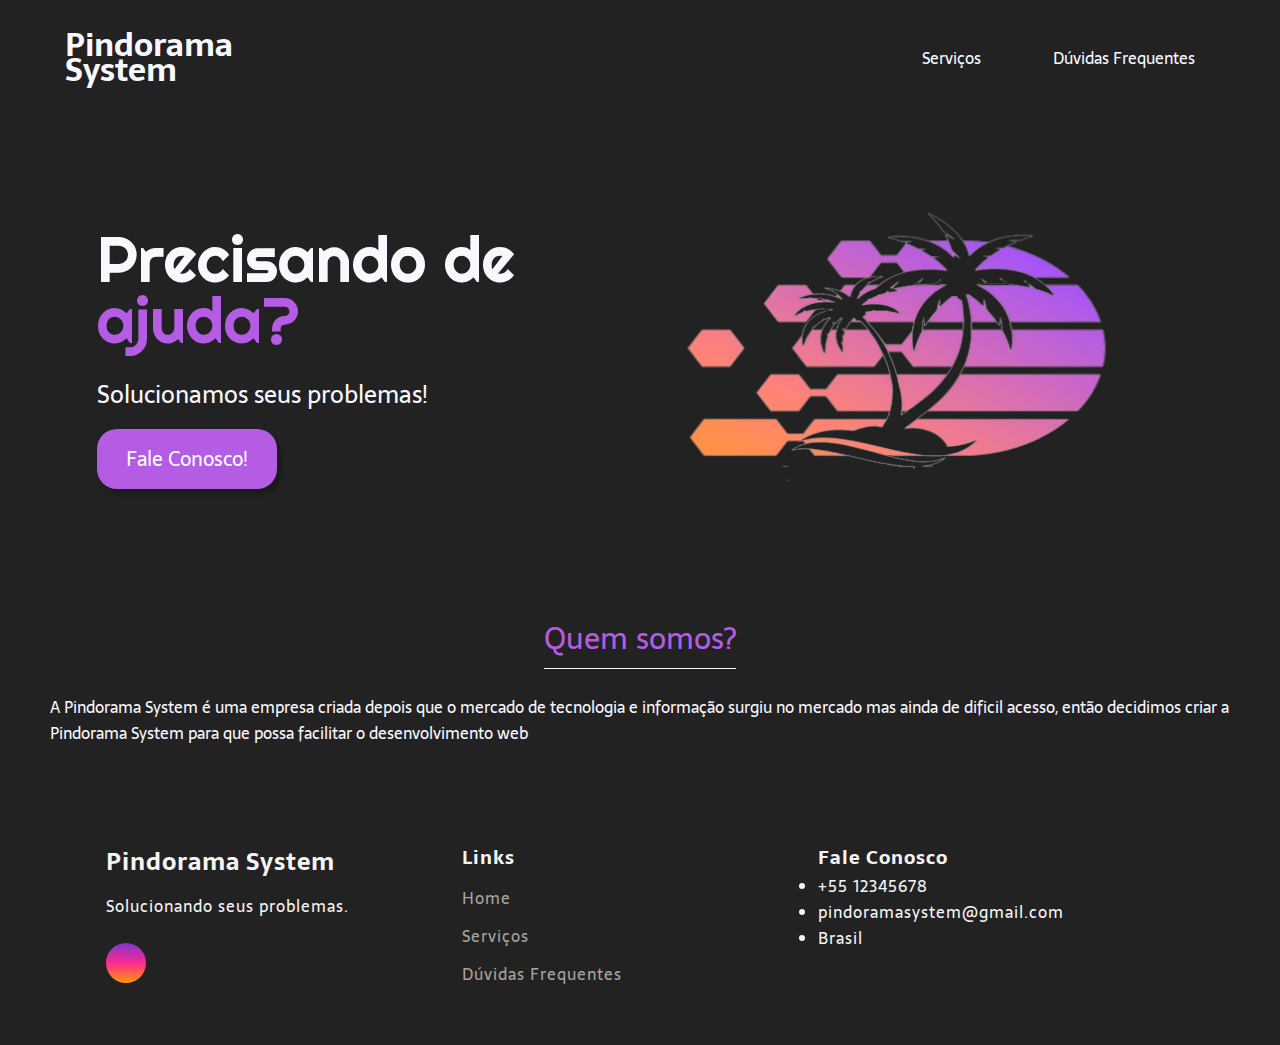
<file: index.html>
<!DOCTYPE html>
<html lang="pt-BR">

<head>
  <meta charset="UTF-8">
  <meta name="viewport" content="width=device-width, initial-scale=1.0">
  <meta name="description" content="É uma empresa de Software especializada em desenvolver soluções">
  <link rel="stylesheet" href="https://cdnjs.cloudflare.com/ajax/libs/font-awesome/6.4.0/css/all.min.css"
    integrity="sha512-iecdLmaskl7CVkqkXNQ/ZH/XLlvWZOJyj7Yy7tcenmpD1ypASozpmT/E0iPtmFIB46ZmdtAc9eNBvH0H/ZpiBw=="
    crossorigin="anonymous" referrerpolicy="no-referrer" />
  <link rel="stylesheet" type="text/css" href="style.css">
  <title>Pindorama System</title>
</head>

<body>
  <header class="cabecalho">
    <div id="title">
      <a class="cabecalho_pindorama" href="index.html">
        <h1>Pindorama</h1>
        <h1 href="index.hltm">System</h1>
      </a>
    </div>
    <ul class="cabecalho_menu">
      <a class="cabecalho_menu_texto" href="servicos.html">Serviços</a>
      <a class="cabecalho_menu_texto" href="duvidas.html">Dúvidas Frequentes</a>
    </ul>
  </header>

  <main class="conteudo">
    <section class="conteudo_principal">
      <div class="conteudo_principal_texto">
        <h1 class="conteudo_principal_texto_titulo">Precisando de</h1>
        <h1 class="conteudo_principal_texto_titulo_2">ajuda?</h1>
        <h2 class="conteudo_principal_texto_subtitulo">Solucionamos seus problemas!</h2>
        <button class="conteudo_principal_texto_botao" onclick="location.href='servicos.html'">Fale
          Conosco!</button>
      </div>
      <img class="content_logo" src="imagem/PindoramaLogo.png" alt="Pindorama Logo">
    </section>

    <section class="content_second">
      <h2 class="content_second_title">Quem somos?</h2>
      <p class="content_second_text">A <strong>Pindorama System </strong> é uma empresa criada depois que o mercado de
        tecnologia e informação surgiu no mercado mas ainda de dificil acesso, então decidimos criar a <strong>Pindorama
          System</strong> para que possa facilitar o desenvolvimento web</p>
    </section>
  </Main>

  <footer>
    <div id="footer_content">
      <div id="footer_contacts">
        <h2>Pindorama System</h2>
        <p>Solucionando seus problemas.</p>

        <div id="footer_social_media">
          <a href="https://instagram.com/pindorama_system?igshid=MzRlODBiNWFIZA==" class="footer_link" id="instagram">
            <i class="fa-brands fa-instagram"></i>
          </a>
        </div>
      </div>

      <ul class="footer_list">
        <li>
          <h3>Links</h3>
        </li>
        <li>
          <a href="index.html" class="footer_link">Home</a>
        </li>
        <li>
          <a href="servicos.html" class="footer_link">Serviços</a>
        </li>
        <li>
          <a href="duvidas.html" class="footer_link">Dúvidas Frequentes</a>
        </li>
      </ul>

      <ul>
        <h3>Fale Conosco</h3>
        <li>
          <p>+55 12345678</p>
        </li>

        <li>
          <p>pindoramasystem@gmail.com</p>
        </li>

        <li>
          <p>Brasil</p>
        </li>
      </ul>
    </div>
  </footer>
</body>

</html>
</file>
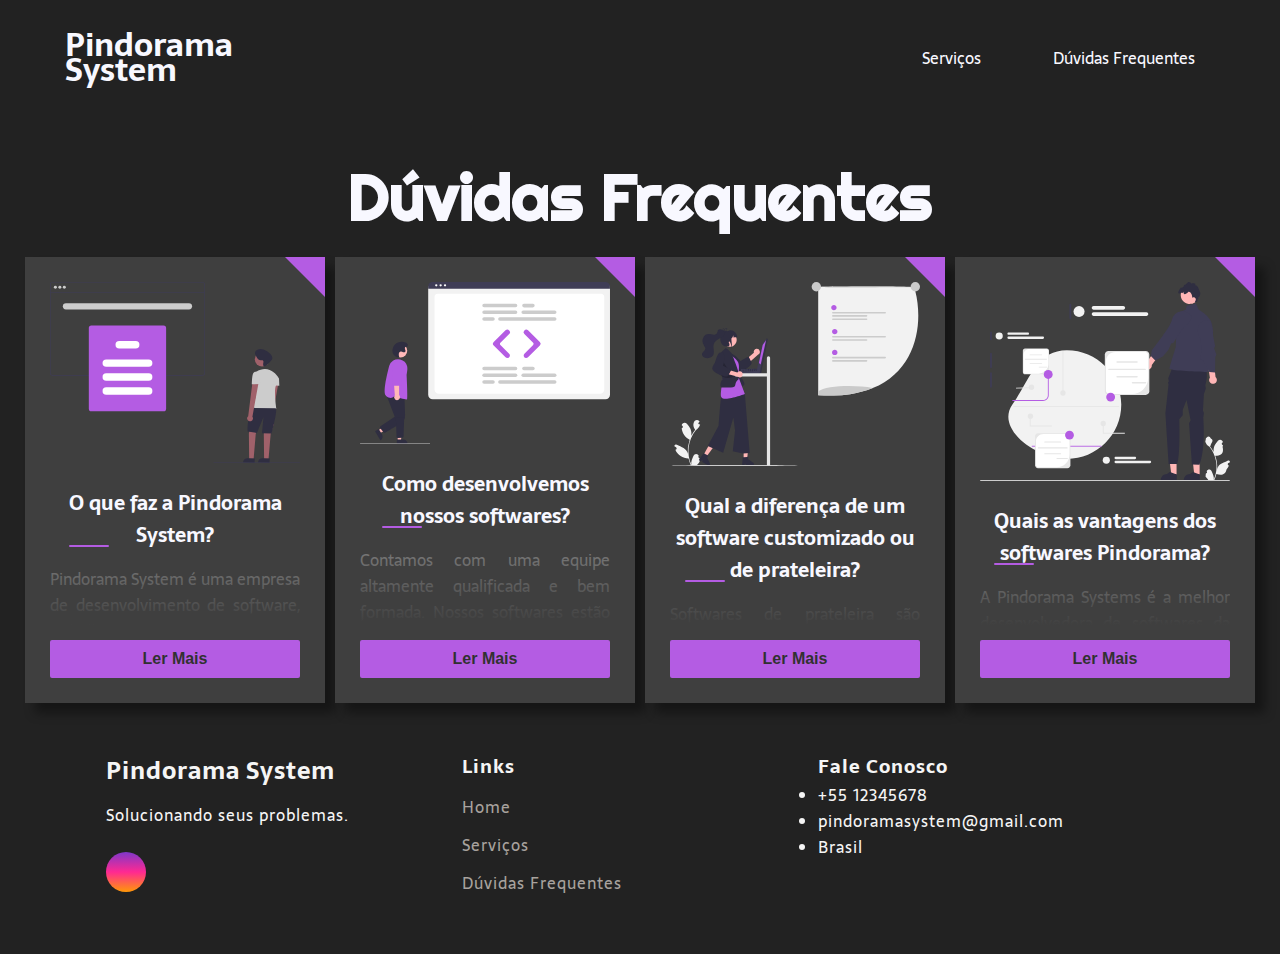
<file: duvidas.html>
<!DOCTYPE html>
<html lang="pt-BR">

<head>
  <meta charset="UTF-8">
  <meta name="viewport" content="width=device-width, initial-scale=1.0">
  <meta name="description" content="É uma empresa de Software especializada em desenvolver soluções">
  <link rel="stylesheet" href="https://cdnjs.cloudflare.com/ajax/libs/font-awesome/6.4.0/css/all.min.css"
    integrity="sha512-iecdLmaskl7CVkqkXNQ/ZH/XLlvWZOJyj7Yy7tcenmpD1ypASozpmT/E0iPtmFIB46ZmdtAc9eNBvH0H/ZpiBw=="
    crossorigin="anonymous" referrerpolicy="no-referrer" />
  <link rel="stylesheet" type="text/css" href="style.css">
  <title>Pindorama System</title>
</head>

<body>
  <header class="cabecalho">
    <div id="title">
      <a class="cabecalho_pindorama" href="index.html">
        <h1>Pindorama</h1>
        <h1 href="index.hltm">System</h1>
      </a>
    </div>
    <ul class="cabecalho_menu">
      <a class="cabecalho_menu_texto" href="servicos.html">Serviços</a>
      <a class="cabecalho_menu_texto" href="duvidas.html">Dúvidas Frequentes</a>
    </ul>
  </header>
  <main id="main_duvidas">

    <section id="text_3">
      <h1 class="duvidas_texto">Dúvidas Frequentes</h1>
    </section>

    <section id="content_cards">
      <div class="card1">
        <div class="icon">
          <img src="imagem/lendo.svg" alt="Reading">
        </div>

        <div class="cnttcard1">
          <h3>O que faz a Pindorama System?</h3>
          <p>Pindorama System é uma empresa de desenvolvimento de software, trabalhamos com a customização, programção,
            criação de banco de dados, design digital, criações unicas para sua empresa, oferecemos todos esses serviços
            por um preço justo e adequado.
          </p>
        </div>

        <button id="btn1" class="read_button">Ler Mais</button>
      </div>

      <div class="card2">
        <div class="icon">
          <img src="imagem/software.svg" alt="Software">
        </div>

        <div class="cnttcard2">
          <h3>Como desenvolvemos nossos softwares?</h3>
          <p>Contamos com uma equipe altamente qualificada e bem formada.
            Nossos softwares estão nos padrões de mais alta qualidade e eficiência do mercado. Trabalhamos com os
            profissionais mais bem qualificados, desde os experientes aos profissionais mais novos. Esses fatores
            resultam em uma colaboração eficiente que cria os melhores produtos do mercado. É dessa forma que a
            Pindorama Systems desenvolve seus softwares com tanta qualidade.
          </p>
        </div>

        <button id="btn2" class="read_button">Ler Mais</button>
      </div>

      <div class="card3">
        <div class="icon">
          <img src="imagem/prateleira.svg" alt="Reading">
        </div>

        <div class="cnttcard3">
          <h3>Qual a diferença de um software customizado ou de prateleira?</h3>
          <p>Softwares de prateleira são desenvolvidos seguindo softwares padrões do mercado, podendo ser produzido por
            qualquer empresa. Já os softwares customizados são feitos sob demanda para a sua empresa em específico,
            atendendo todas as suas necessidades. Entre em contato conosco para encomendar o seu.
          </p>
        </div>

        <button id="btn3" class="read_button">Ler Mais</button>
      </div>

      <div class="card4">
        <div class="icon">
          <img src="imagem/vantagens.svg" alt="Reading">
        </div>

        <div class="cnttcard4">
          <h3>Quais as vantagens dos softwares Pindorama?</h3>
          <p>A Pindorama Systems é a melhor desenvolvedora de softwares da atualidade, nossa equipe possui os melhores
            profissionais do mercado, que estão empenhados em fazer o melhor trabalho possível para você e sua empresa.
            Com a Pindorama, todas as suas necessidades serão atendidas, trabalhamos com empresas de todos os ramos,
            fazendo sempre o melhor.
          </p>
        </div>

        <button id="btn4" class="read_button">Ler Mais</button>
      </div>

    </section>

  </main>
  <footer>
    <div id="footer_content">
      <div id="footer_contacts">
        <h2>Pindorama System</h2>
        <p>Solucionando seus problemas.</p>

        <div id="footer_social_media">
          <a href="https://instagram.com/pindorama_system?igshid=MzRlODBiNWFIZA==" class="footer_link" id="instagram">
            <i class="fa-brands fa-instagram"></i>
          </a>
        </div>
      </div>

      <ul class="footer_list">
        <li>
          <h3>Links</h3>
        </li>
        <li>
          <a href="index.html" class="footer_link">Home</a>
        </li>
        <li>
          <a href="servicos.html" class="footer_link">Serviços</a>
        </li>
        <li>
          <a href="duvidas.html" class="footer_link">Dúvidas Frequentes</a>
        </li>
      </ul>

      <ul>
        <h3>Fale Conosco</h3>
        <li>
          <p>+55 12345678</p>
        </li>

        <li>
          <p>pindoramasystem@gmail.com</p>
        </li>

        <li>
          <p>Brasil</p>
        </li>
      </ul>
    </div>
  </footer>
  <script src="js/script.js"></script>
</body>

</html>
</file>
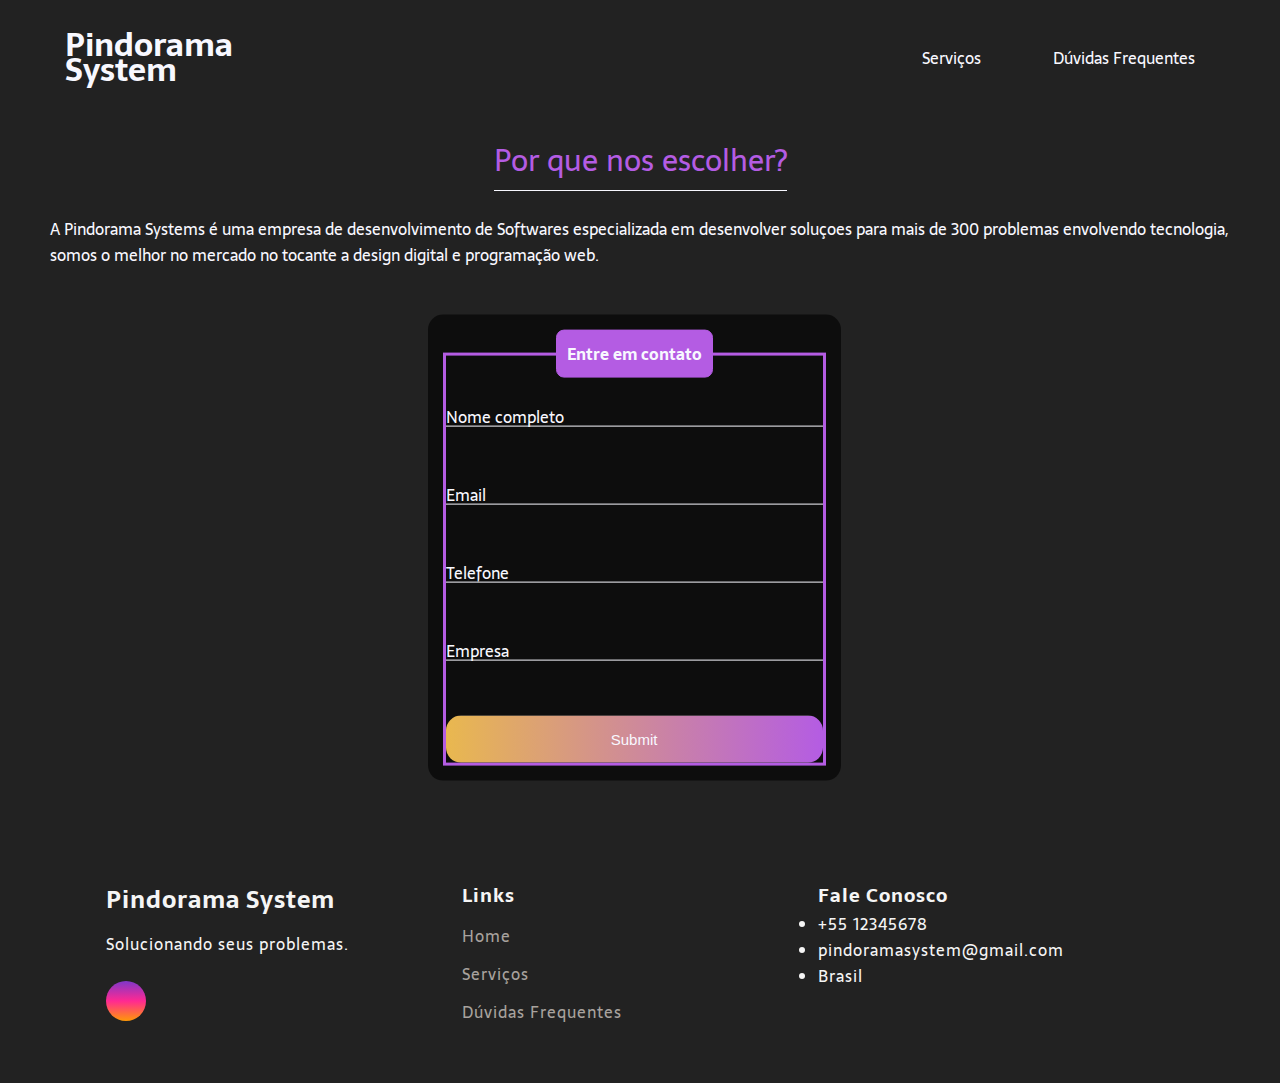
<file: servicos.html>
<!DOCTYPE html>
<html lang="pt-BR">

<head>
  <meta charset="UTF-8">
  <meta name="viewport" content="width=device-width, initial-scale=1.0">
  <meta name="description" content="É uma empresa de Software especializada em desenvolver soluções">
  <link rel="stylesheet" href="https://cdnjs.cloudflare.com/ajax/libs/font-awesome/6.4.0/css/all.min.css"
    integrity="sha512-iecdLmaskl7CVkqkXNQ/ZH/XLlvWZOJyj7Yy7tcenmpD1ypASozpmT/E0iPtmFIB46ZmdtAc9eNBvH0H/ZpiBw=="
    crossorigin="anonymous" referrerpolicy="no-referrer" />
  <link rel="stylesheet" type="text/css" href="style.css">
  <title>Serviços</title>
</head>

<body>
  <header class="cabecalho">
    <div id="title">
      <a class="cabecalho_pindorama" href="index.html">
        <h1>Pindorama</h1>
        <h1 href="index.hltm">System</h1>
      </a>
    </div>
    <ul class="cabecalho_menu">
      <a class="cabecalho_menu_texto" href="servicos.html">Serviços</a>
      <a class="cabecalho_menu_texto" href="duvidas.html">Dúvidas Frequentes</a>
    </ul>
  </header>

  <main class="conteudo">
    <section class="conteudo_principal_2">
      <h1 class="conteudo_principal_titulo_2"> Por que nos escolher?</h1>
      <p class="conteudo_principal_texto_2">A <strong> Pindorama Systems </strong> é uma empresa de desenvolvimento de
        Softwares especializada em desenvolver soluçoes para mais de 300 problemas envolvendo tecnologia, somos o melhor
        no mercado no tocante a design digital e programação web.</p>
    </section>

    <section class="content_form">
      <div class="box">
        <form action="">
          <fieldset>
            <legend><strong>Entre em contato</strong></legend>
            <br>
            <div class="inputbox">
              <input type="text" name="nome" id="nome" class="inputUser" required>
              <label for="nome" class="labelInput">Nome completo</label>
            </div>
            <br><br>
            <div class="inputbox">
              <input type="text" name="email" id="email" class="inputUser" required>
              <label for="email" class="labelInput">Email</label>
            </div>
            <br><br>
            <div class="inputbox">
              <input type="tel" name="telefone" id="telefone" class="inputUser" required>
              <label for="telefone" class="labelInput">Telefone</label>
            </div>
            <br><br>
            <div class="inputbox">
              <input type="text" name="empresa" id="empresa" class="inputUser" required>
              <label for="empresa" class="labelInput">Empresa</label>
            </div>
            <br><br>
            <input type="submit" name="submit" id="submit">
          </fieldset>
    </section>
  </Main>

  <footer>
    <div id="footer_content">
      <div id="footer_contacts">
        <h2>Pindorama System</h2>
        <p>Solucionando seus problemas.</p>

        <div id="footer_social_media">
          <a href="https://instagram.com/pindorama_system?igshid=MzRlODBiNWFIZA==" class="footer_link" id="instagram">
            <i class="fa-brands fa-instagram"></i>
          </a>
        </div>
      </div>

      <ul class="footer_list">
        <li>
          <h3>Links</h3>
        </li>
        <li>
          <a href="index.html" class="footer_link">Home</a>
        </li>
        <li>
          <a href="servicos.html" class="footer_link">Serviços</a>
        </li>
        <li>
          <a href="duvidas.html" class="footer_link">Dúvidas Frequentes</a>
        </li>
      </ul>

      <ul>
        <h3>Fale Conosco</h3>
        <li>
          <p>+55 12345678</p>
        </li>

        <li>
          <p>pindoramasystem@gmail.com</p>
        </li>

        <li>
          <p>Brasil</p>
        </li>
      </ul>
    </div>
  </footer>
</body>

</html>
</file>
<file: style.css>
@import url('https://fonts.googleapis.com/css2?family=Righteous&family=Sarala:wght@400;700&display=swap');

* {
  margin: 0;
  padding: 0;
  box-sizing: border-box;
  text-decoration: none;
}

body {
  font-size: 100%;
  background-color: #222222;
  color: #f8f8ff;
  max-width: 1200px;
  margin: 0 auto;
  padding: 10px;
}

header {
  display: flex;
  flex-direction: row;
  align-items: center;
  justify-content: space-between;
  padding: 15px;
}

#title {
  flex-direction: column;
  line-height: 25px;
  font-family: 'Sarala', sans-serif;
}

.cabecalho_pindorama {
  color: #f8f8ff;
}

main {
  margin-top: 50px;
  display: block;
}

.cabecalho_menu {
  display: flex;
  gap: 32px;
}

.cabecalho_menu_texto {
  font-family: 'Sarala', sans-serif;
  color: #f8f8ff;
  font-weight: 400;
  font-size: 16px;
  display: inline-block;
  margin: 20px;
}

.conteudo {
  margin-bottom: 48px;
}

.conteudo_principal {
  display: flex;
  flex-direction: row;
  align-items: center;
  justify-content: space-around;
}

.conteudo_principal_texto {
  display: flex;
  flex-direction: column;
  gap: 15px;
}

.conteudo_principal_texto_titulo {
  font-family: 'Righteous', cursive;
  font-weight: 400;
  font-size: 64px;
  color: #f8f8ff;
  line-height: 10px;
}

.conteudo_principal_texto_titulo_2 {
  font-family: 'Righteous', cursive;
  font-weight: 400;
  font-size: 64px;
  color: #b45ce3;
}

.conteudo_principal_texto_subtitulo {
  font-family: 'Sarala', sans-serif;
  font-weight: 400;
  font-size: 24px;
}

.conteudo_principal_texto_botao {
  background-color: #b45ce3;
  color: #f8f8ff;
  width: 180px;
  height: 60px;
  border: none;
  box-shadow: 4px 5px 4px rgba(0, 0, 0, 0.25);
  border-radius: 20px;
  font-family: 'Sarala', sans-serif;
  font-weight: 400;
  font-size: 20px;
  cursor: pointer;
}

.conteudo_principal_texto_botao:hover {
  background-color: rgba(178, 146, 204, 0.53);
}

.content_logo {
  height: 430px;
}

.content_second_title {
  border-bottom: 1px solid #f8f8ff;
  font-family: 'Sarala', sans-serif;
  padding-bottom: 24px;
  font-weight: 400;
  font-size: 30px;
  color: #b45ce3;
  line-height: 10px;
}

.content_second_text {
  font-family: 'Sarala', sans-serif;
  font-weight: 300;
  font-size: 16px;
}

.content_second {
  display: flex;
  flex-direction: column;
  align-items: center;
  gap: 25px;
  margin-top: 48px;
}

:root {
  --color-neutral-0: #0e0c0c;
  --color-neutral-10: #171717;
  --color-neutral-30: #a8a29e;
  --color-neutral-40: #f5f5f5;
}

footer {
  font-family: 'Sarala', sans-serif;
  margin: 0;
  padding: 0;
  box-sizing: border-box;
  letter-spacing: 1px;
  width: 100%;
  color: var(--color-neutral-40);
}


#footer_content {
  display: grid;
  grid-template-columns: repeat(3, 1fr);
  padding: 3rem 3.5rem;
}

#footer_contacts h2 {
  margin-bottom: 0.75rem;
}

#footer_social_media {
  display: flex;
  gap: 2rem;
  margin-top: 1.5rem;
}

#footer_social_media .footer_link {
  display: flex;
  align-items: center;
  justify-content: center;
  height: 2.5rem;
  width: 2.5rem;
  color: #f5f5f5;
  border-radius: 50%;
  transition: all 0.4s;
}

#footer_social_media .footer_link i {
  font-size: 1.25rem;
}

#footer_social_media .footer_link:hover {
  opacity: 0.8;
}

#instagram {
  background: linear-gradient(#7f37c9, #ff2992, #ff9807);
}


.footer_list {
  display: flex;
  flex-direction: column;
  gap: 0.75rem;
  list-style: none;
}

.footer_list .footer_link {
  color: var(--color-neutral-30);
  transition: all 0.4s;
}

.footer_list .footer_link:hover {
  color: #7f37c9;

}

/* fim do index */
/* começo do serviços */

.conteudo_principal_titulo_2 {
  border-bottom: 1px solid #f8f8ff;
  font-family: 'Sarala', sans-serif;
  padding-bottom: 24px;
  font-weight: 400;
  font-size: 30px;
  color: #b45ce3;
  line-height: 10px;
}

.conteudo_principal_texto_2 {
  font-family: 'Sarala', sans-serif;
  font-weight: 300;
  font-size: 16px;
}

.conteudo_principal_2 {
  display: flex;
  flex-direction: column;
  align-items: center;
  gap: 25px;
  margin-top: 48px;
}

.content_form {
  display: flex;
  align-items: center;
  gap: 24px;
}

.box {
  font-family: 'Sarala', sans-serif;
  position: relative;
  transform: translate(0%, 10%);
  left: 32%;
  background-color: rgba(0, 0, 0, 0.6);
  padding: 15px;
  border-radius: 15px;
  width: 35%;
  margin-bottom: 50px;
}

fieldset {
  border: 3px solid #b45ce3;
  color: #f8f8ff;
}

legend {
  border: 1px solid #b45ce3;
  padding: 10px;
  text-align: center;
  background-color: #b45ce3;
  border-radius: 8px;
}

.inputbox {
  position: relative;
}

.inputUser {
  background: none;
  border: none;
  border-bottom: 1px solid #f8f8ff;
  outline: none;
  color: #f8f8ff;
  font-size: 15px;
  width: 100%;
  letter-spacing: 2px;
}

.labelInput {
  position: absolute;
  top: 0px;
  left: 0px;
  pointer-events: none;
  transition: .5s;
}

.inputUser:focus~.labelInput,
.inputUser:valid~.labelInput {
  top: -20px;
  font-size: 12px;
  color: rgb(180, 92, 227);
}

#submit {
  background-image: linear-gradient(to right, rgb(233, 184, 79), rgb(180, 92, 227));
  width: 100%;
  align-items: center;
  border: none;
  padding: 15px;
  color: #f8f8ff;
  font-size: 15px;
  cursor: pointer;
  border-radius: 15px;
}

#submit:hover {
  background-image: linear-gradient(to right, rgb(156, 124, 55), rgb(150, 74, 190));
}



/* fim do serviços */

/* começo do perguntas frequentes */

#text_3 {
  font-family: 'Righteous', cursive;
  font-weight: 400;
  padding-bottom: 20px;
  font-size: 32px;
  align-items: center;
  justify-content: center;
  display: flex;
}

#content_cards {
  display: flex;
  flex-direction: row;
  justify-content: center;
  align-items: flex-start;
  column-gap: 10px;

}

/*card1*/

.card1 {
  display: flex;
  flex-direction: column;
  justify-content: center;
  width: 300px;
  padding: 25px;
  background-color: #3f3f3f;
  text-align: justify;
  box-shadow: 10px 10px 10px rgba(0, 0, 0, 0.389);
  position: relative;
}

.card1::before {
  content: '';
  position: absolute;
  top: 0;
  right: 0;
  border: 20px solid transparent;
  border-top: 20px solid #b45ce3;
  border-right: 20px solid #b45ce3;
}

.icon {
  margin-bottom: 20px;
}

.icon img {
  width: 250px;
}

.cnttcard1 {
  height: 138px;
  overflow: hidden;
  position: relative;
  font-family: 'Sarala', sans-serif;
  font-weight: 200;
}

.cnttcard1::before {
  content: '';
  position: absolute;
  bottom: 0;
  width: 100%;
  height: 100%;
  background: linear-gradient(transparent, #3f3f3f);
}

.cnttcard1 h3 {
  text-align: center;
  margin-bottom: 15px;
  font-size: 20px;
  position: relative;
}

.cnttcard1 h3::before {
  content: '';
  position: absolute;
  height: 2px;
  width: 40px;
  background-color: #b45ce3;
  bottom: 4px;
  border-radius: 100px;
}

.cnttcard1 p {
  color: #b7b7b7;
}

.read_button {
  border: none;
  padding: 10px;
  border-radius: 2px;
  margin-top: 15px;
  background-color: #b45ce3;
  color: #313131;
  font-weight: bolder;
  cursor: pointer;
  font-size: 16px;
  transition: all 0.2s ease-in-out;
}

.read_button:hover {
  background-color: transparent;
  color: #b45ce3;
  transition: all 0.2s ease-in-out;
}

.card1.active .cnttcard1 {
  height: auto;
}

.card1.active .cnttcard1::before {
  visibility: hidden;
}

/* card 2 */

.cnttcard2 {
  height: 157px;
  overflow: hidden;
  position: relative;
  font-family: 'Sarala', sans-serif;
  font-weight: 200;
}

.cnttcard2::before {
  content: '';
  position: absolute;
  bottom: 0;
  width: 100%;
  height: 100%;
  background: linear-gradient(transparent, #3f3f3f);
}

.cnttcard2 h3 {
  text-align: center;
  margin-bottom: 15px;
  font-size: 20px;
  position: relative;
}

.cnttcard2 h3::before {
  content: '';
  position: absolute;
  height: 2px;
  width: 40px;
  background-color: #b45ce3;
  bottom: 4px;
  border-radius: 100px;
}

.cnttcard2 p {
  color: #b7b7b7;
}

.card2 {
  display: flex;
  flex-direction: column;
  justify-content: center;
  width: 300px;
  padding: 25px;
  background-color: #3f3f3f;
  text-align: justify;
  box-shadow: 10px 10px 10px rgba(0, 0, 0, 0.389);
  position: relative;
}

.card2::before {
  content: '';
  position: absolute;
  top: 0;
  right: 0;
  border: 20px solid transparent;
  border-top: 20px solid #b45ce3;
  border-right: 20px solid #b45ce3;
}

.card2.active .cnttcard2 {
  height: auto;
}

.card2.active .cnttcard2::before {
  visibility: hidden;
}

/* card 3 */

.cnttcard3 {
  height: 135px;
  overflow: hidden;
  position: relative;
  font-family: 'Sarala', sans-serif;
  font-weight: 200;
}

.cnttcard3::before {
  content: '';
  position: absolute;
  bottom: 0;
  width: 100%;
  height: 100%;
  background: linear-gradient(transparent, #3f3f3f);
}

.cnttcard3 h3 {
  text-align: center;
  margin-bottom: 15px;
  font-size: 20px;
  position: relative;
}

.cnttcard3 h3::before {
  content: '';
  position: absolute;
  height: 2px;
  width: 40px;
  background-color: #b45ce3;
  bottom: 4px;
  border-radius: 100px;
}

.cnttcard3 p {
  color: #b7b7b7;
}

.card3 {
  display: flex;
  flex-direction: column;
  justify-content: center;
  width: 300px;
  padding: 25px;
  background-color: #3f3f3f;
  text-align: justify;
  box-shadow: 10px 10px 10px rgba(0, 0, 0, 0.389);
  position: relative;
}

.card3::before {
  content: '';
  position: absolute;
  top: 0;
  right: 0;
  border: 20px solid transparent;
  border-top: 20px solid #b45ce3;
  border-right: 20px solid #b45ce3;
}

.card3.active .cnttcard3 {
  height: auto;
}

.card3.active .cnttcard3::before {
  visibility: hidden;
}

/* card 4 */

.cnttcard4 {
  height: 120px;
  overflow: hidden;
  position: relative;
  font-family: 'Sarala', sans-serif;
  font-weight: 200;
}

.cnttcard4::before {
  content: '';
  position: absolute;
  bottom: 0;
  width: 100%;
  height: 100%;
  background: linear-gradient(transparent, #3f3f3f);
}

.cnttcard4 h3 {
  text-align: center;
  margin-bottom: 15px;
  font-size: 20px;
  position: relative;
}

.cnttcard4 h3::before {
  content: '';
  position: absolute;
  height: 2px;
  width: 40px;
  background-color: #b45ce3;
  bottom: 4px;
  border-radius: 100px;
}

.cnttcard4 p {
  color: #b7b7b7;
}

.card4 {
  display: flex;
  flex-direction: column;
  justify-content: center;
  width: 300px;
  padding: 25px;
  background-color: #3f3f3f;
  text-align: justify;
  box-shadow: 10px 10px 10px rgba(0, 0, 0, 0.389);
  position: relative;
}

.card4::before {
  content: '';
  position: absolute;
  top: 0;
  right: 0;
  border: 20px solid transparent;
  border-top: 20px solid #b45ce3;
  border-right: 20px solid #b45ce3;
}

.card4.active .cnttcard4 {
  height: auto;
}

.card4.active .cnttcard4::before {
  visibility: hidden;
}


/* fim do perguntas frequentes */

@media screen and (max-width: 768px) {
  header {
    grid-template-columns: repeat(2, 1fr);
    gap: 2rem;
  }

  main {
    width: 100%;
    display: block;

  }

  section {
    width: 95%;
    margin: 0 auto;
  }

  .conteudo {
    display: flex;
    flex-direction: column;
    align-items: center;
  }

  .conteudo_principal {
    flex-direction: column;
    width: 95%;
  }

  .box {
    width: 500px;
    align-items: center;
    justify-content: center;
    left: 0%;
  }

  .content_logo {
    height: 400px;
    flex-direction: column;
  }

  #content_cards {
    display: flex;
    flex-direction: column;
    justify-content: center;
    align-items: center;
    gap: 10px;
  }

  #text_3 {
    padding-bottom: 20px;
    font-size: 20px;
    align-items: center;
    justify-content: center;
    display: flex;
    flex-direction: row;
  }

  #footer_content {
    grid-template-columns: repeat(2, 1fr);
    gap: 2rem;
  }
}

@media screen and (max-width: 426px) {
  header {
    display: flex;
    flex-direction: row;
    align-items: center;
    justify-content: space-between;
    gap: 0px;
  }

  .cabecalho_menu {
    gap: 0px;
  }

  .cabecalho_pindorama {
    font-size: 12px;
  }

  main {
    width: 100%;
    display: block;

  }

  section {
    width: 95%;
    margin: 0 auto;
  }

  .conteudo {
    display: flex;
    flex-direction: column;
    align-items: center;
  }

  .conteudo_principal {
    flex-direction: column;
    width: 95%;
  }

  .conteudo_principal_texto_titulo {
    font-size: 50px;
  }

  .conteudo_principal_texto_titulo_2 {
    font-size: 50px;
  }

  .conteudo_principal_texto_2 {
    align-items: center;
    justify-content: center;
  }

  .box {
    width: 500px;
    align-items: center;
    justify-content: center;
    left: 0%;
  }

  .content_logo {
    height: 250px;
    flex-direction: column;
  }

  #content_cards {
    display: flex;
    flex-direction: column;
    justify-content: center;
    align-items: center;
    gap: 10px;
  }

  #text_3 {
    padding-bottom: 20px;
    font-size: 20px;
    align-items: center;
    justify-content: center;
    display: flex;
    flex-direction: row;
  }

  #footer_content {
    grid-template-columns: repeat(1, 1fr);
    padding: 3rem 2rem;
  }
}
</file>
